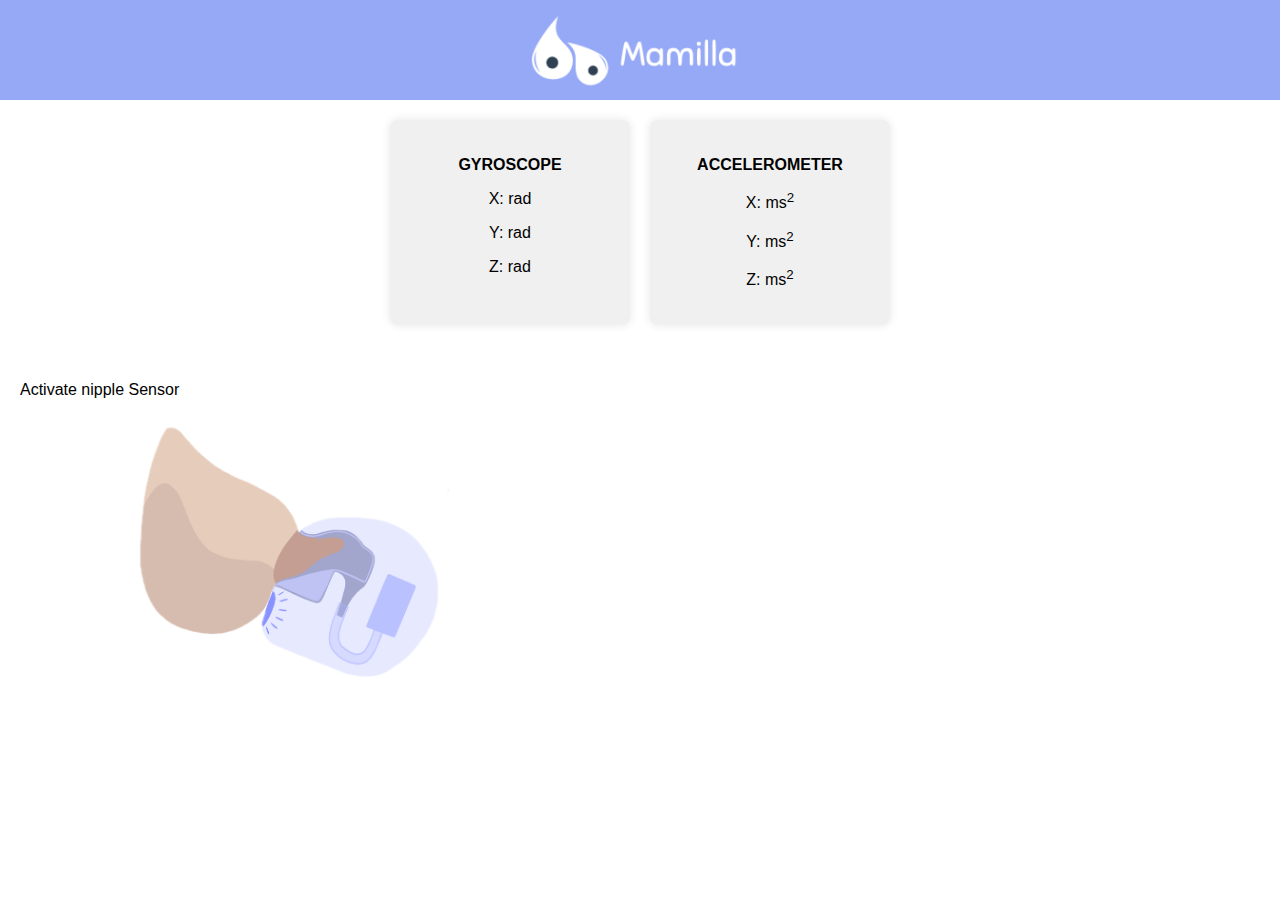
<file: 3D_Visualisation/index.html>
<!DOCTYPE HTML>
<html lang="en">
<head>
  <meta charset="UTF-8">
  <meta name="viewport" content="width=device-width, initial-scale=1.0">
  <title>Custom 3D Model Viewer</title>
  <link rel="stylesheet" type="text/css" href="style.css">
  <!-- Include Three.js Library -->
  <script type="module" src="https://cdn.skypack.dev/three@0.129.0/build/three.module.js"></script>
  <script type="module" src="https://cdn.skypack.dev/three@0.129.0/examples/jsm/loaders/GLTFLoader.js"></script>
</head>

<body>
  <header class="topnav">
    <img src="logo.png" alt="Logo" class="logo"> 
  </header>

  <main class="content">
    <!-- Data Cards Section -->
    <div class="cards">
      <div class="card">
        <p class="card-title">GYROSCOPE</p>
        <p><span class="reading">X: <span id="gyroX"></span> rad</span></p>
        <p><span class="reading">Y: <span id="gyroY"></span> rad</span></p>
        <p><span class="reading">Z: <span id="gyroZ"></span> rad</span></p>
      </div>
      <div class="card">
        <p class="card-title">ACCELEROMETER</p>
        <p><span class="reading">X: <span id="accX"></span> ms<sup>2</sup></span></p>
        <p><span class="reading">Y: <span id="accY"></span> ms<sup>2</sup></span></p>
        <p><span class="reading">Z: <span id="accZ"></span> ms<sup>2</sup></span></p>
      </div>
    
    </div>

    <!-- 3D Model Viewer Container -->
    <div class="model-and-image">
      <div class="image-side">
        <p class="diagram-text">Activate nipple Sensor</p>
        <img src="chin_detect.png" alt="Side Image" class="side-image">
      </div>
      <!-- 3D Model Section -->
      <div class="cube-content">
        <div id="3Dcube"></div>
      </div>
      
    </div>
  </main>

  <!-- Script to Handle 3D Model and Data Interaction -->
  <script type="module" src="script.js"></script>
</body>
</html>
</file>
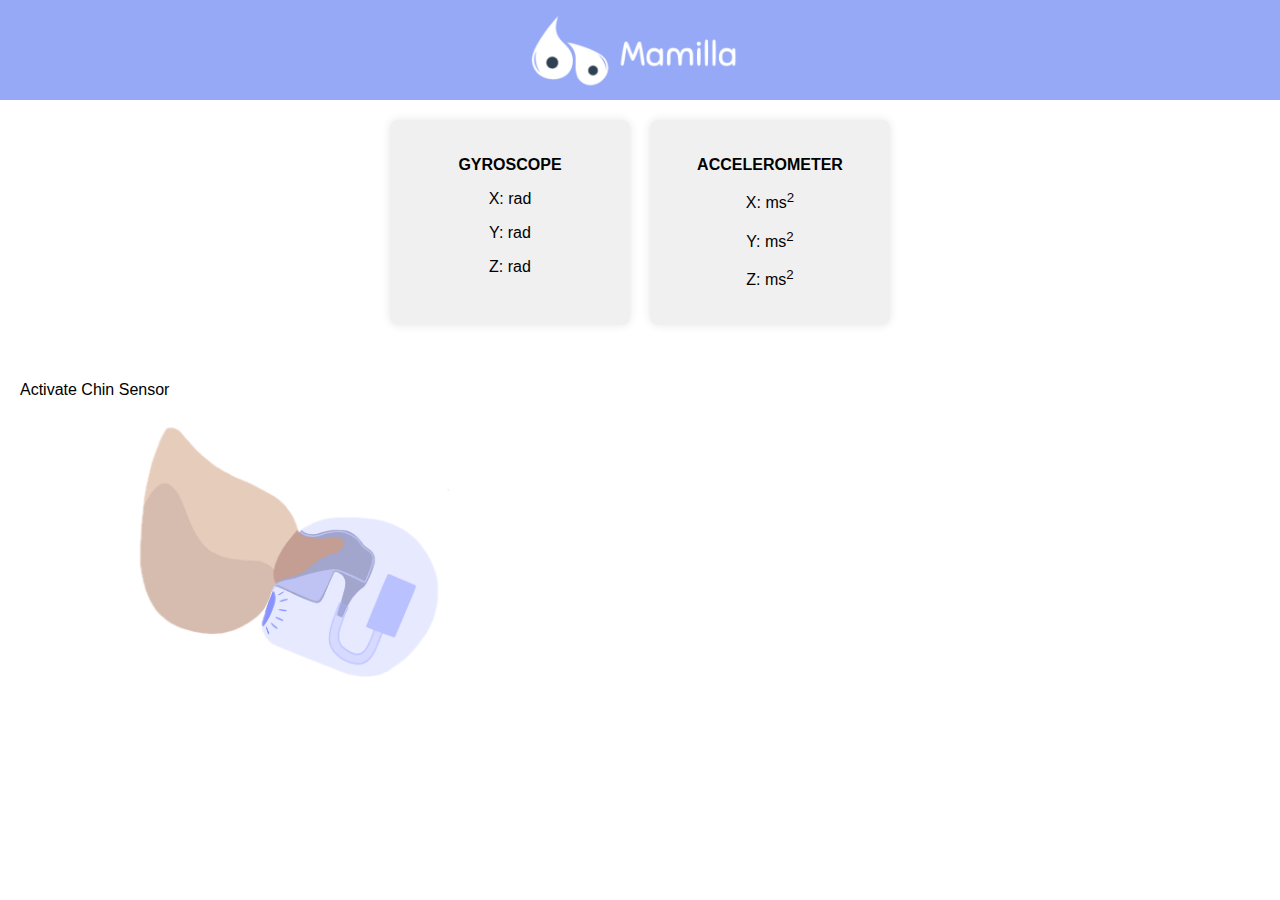
<file: 3D_Visualisation/first_page.html>
<!DOCTYPE HTML>
<html lang="en">
<head>
  <meta charset="UTF-8">
  <meta name="viewport" content="width=device-width, initial-scale=1.0">
  <title>Custom 3D Model Viewer</title>
  <link rel="stylesheet" type="text/css" href="style.css">
  <!-- Include Three.js Library -->
  <script type="module" src="https://cdn.skypack.dev/three@0.129.0/build/three.module.js"></script>
  <script type="module" src="https://cdn.skypack.dev/three@0.129.0/examples/jsm/loaders/GLTFLoader.js"></script>
</head>

<body>
  <header class="topnav">
    <img src="logo.png" alt="Logo" class="logo"> 
  </header>

  <main class="content">
    <!-- Data Cards Section -->
    <div class="cards">
      <div class="card">
        <p class="card-title">GYROSCOPE</p>
        <p><span class="reading">X: <span id="gyroX"></span> rad</span></p>
        <p><span class="reading">Y: <span id="gyroY"></span> rad</span></p>
        <p><span class="reading">Z: <span id="gyroZ"></span> rad</span></p>
      </div>
      <div class="card">
        <p class="card-title">ACCELEROMETER</p>
        <p><span class="reading">X: <span id="accX"></span> ms<sup>2</sup></span></p>
        <p><span class="reading">Y: <span id="accY"></span> ms<sup>2</sup></span></p>
        <p><span class="reading">Z: <span id="accZ"></span> ms<sup>2</sup></span></p>
      </div>
    
    </div>

    <!-- 3D Model Viewer Container -->
    <div class="model-and-image">
      <div class="image-side">
        <p class="diagram-text">Activate Chin Sensor</p>
        <img src="chin_detect.png" alt="Side Image" class="side-image">
      </div>
      <!-- 3D Model Section -->
      <div class="cube-content">
        <div id="3Dcube"></div>
      </div>
      
    </div>
  </main>

  <!-- Script to Handle 3D Model and Data Interaction -->
  <script type="module" src="script.js"></script>
</body>
</html>
</file>
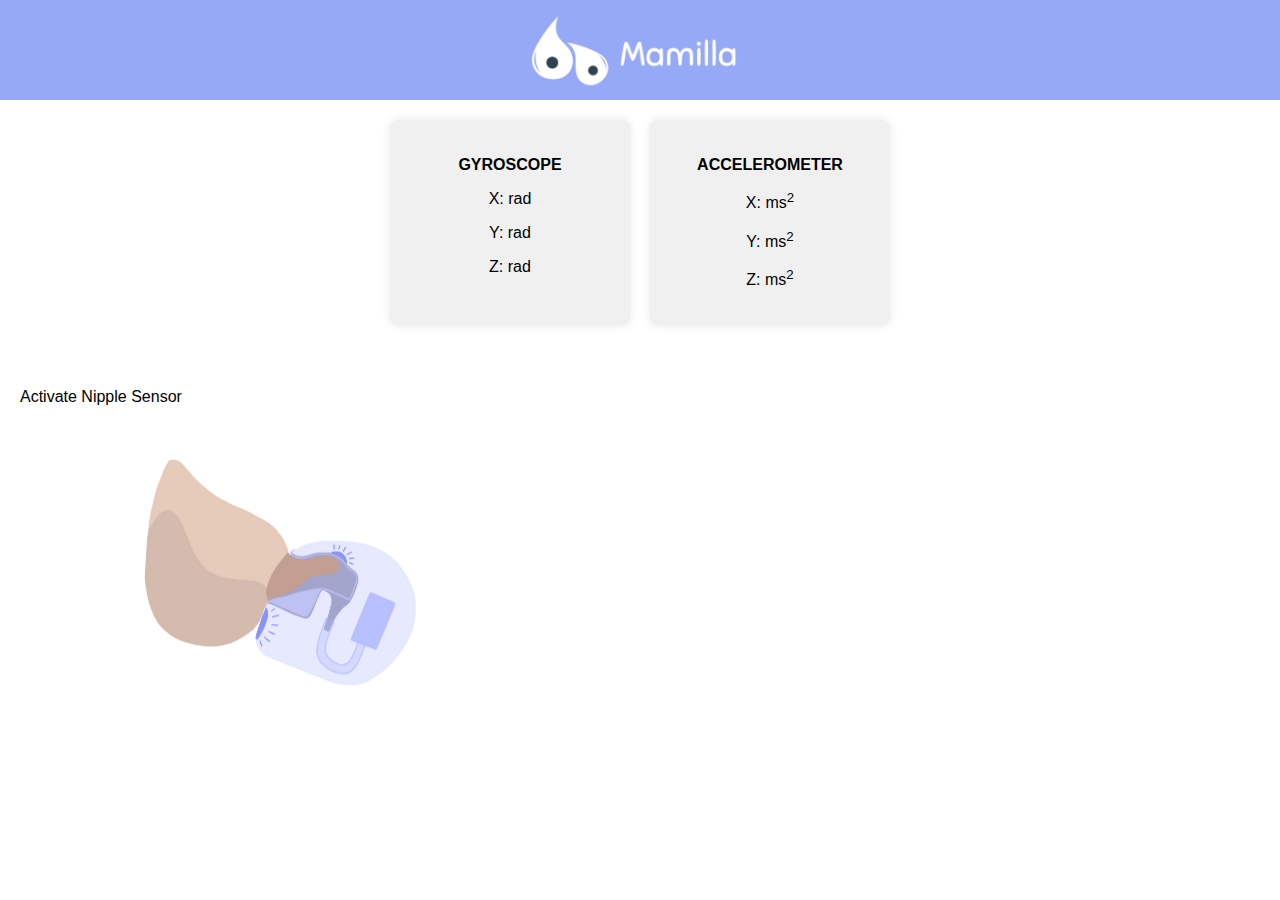
<file: 3D_Visualisation/next_page.html>
<!DOCTYPE HTML>
<html lang="en">
<head>
  <meta charset="UTF-8">
  <meta name="viewport" content="width=device-width, initial-scale=1.0">
  <title>Custom 3D Model Viewer</title>
  <link rel="stylesheet" type="text/css" href="style.css">
  <!-- Include Three.js Library -->
  <script type="module" src="https://cdn.skypack.dev/three@0.129.0/build/three.module.js"></script>
  <script type="module" src="https://cdn.skypack.dev/three@0.129.0/examples/jsm/loaders/GLTFLoader.js"></script>
</head>

<body>
  <header class="topnav">
    <img src="logo.png" alt="Logo" class="logo"> 
  </header>

  <main class="content">
    <!-- Data Cards Section -->
    <div class="cards">
      <div class="card">
        <p class="card-title">GYROSCOPE</p>
        <p><span class="reading">X: <span id="gyroX"></span> rad</span></p>
        <p><span class="reading">Y: <span id="gyroY"></span> rad</span></p>
        <p><span class="reading">Z: <span id="gyroZ"></span> rad</span></p>
      </div>
      <div class="card">
        <p class="card-title">ACCELEROMETER</p>
        <p><span class="reading">X: <span id="accX"></span> ms<sup>2</sup></span></p>
        <p><span class="reading">Y: <span id="accY"></span> ms<sup>2</sup></span></p>
        <p><span class="reading">Z: <span id="accZ"></span> ms<sup>2</sup></span></p>
      </div>
    </div>

    <!-- 3D Model Viewer Container -->
    <div class="model-and-image">
      <div class="image-side">
        <p class="diagram-text">Activate Nipple Sensor</p>
        <img src="nipple_detect.png" alt="Side Image" class="side-image">
      </div>
      <!-- 3D Model Section -->
      <div class="cube-content">
        <div id="3Dcube"></div>
      </div>
      
    </div>
  </main>

  <!-- Script to Handle 3D Model and Data Interaction -->
  <script type="module" src="script1.js"></script>
</body>
</html>
</file>
<file: 3D_Visualisation/style.css>
/* 50% AI generated, 50% self */
html {
  font-family: Arial, sans-serif;
  margin: 0;
  padding: 0;
}

body {
  margin: 0;
  padding: 0;
  display: flex;
  flex-direction: column;
  justify-content: space-between;
  min-height: 100vh;
}

/* Header Styles */
.topnav {
  background-color: #96A9F6;
  color: #FEFCFB;
  font-size: 1rem;
  height: 100px; 
  display: flex;
  justify-content: center;
  align-items: center;
  gap: 10px; 
}

.logo {
  height: 80px;
  width: auto;
}

/* Main Content Styles */
.content {
  padding: 20px;
  flex: 1;
}

/* Cards Section */
.cards {
  display: flex;
  gap: 20px; 
  justify-content: center;
  margin-bottom: 20px;
}

.card {
  padding: 20px;
  background-color: #f0f0f0;
  border-radius: 8px;
  box-shadow: 0 0 10px rgba(0, 0, 0, 0.1);
  width: 200px; 
  text-align: center;
}

.card-title {
  font-weight: bold;
  margin-bottom: 10px;
}

.reading {
  font-size: 1rem;
}

/* Model and Image Layout */
.model-and-image {
  display: flex;
  justify-content: center;
  align-items: center;
  gap: 0px; 
  flex-wrap: wrap; 
}

.cube-content {
  width: 60%; 
  height: 400px;
  background-color: #fff;
  margin: auto;
}

.image-side {
  width: 35%; 
  padding-top: 20px;
}

.side-image {
  margin-left: 50px; 
  width: 100%; 
  object-fit: cover; 
}

/* Reset Button Styles */
.reset-btn {
  position: fixed;
  bottom: 20px;
  right: 20px;
  padding: 10px 20px;
  background-color: #3A4E66;
  color: white;
  border: none;
  border-radius: 5px;
  cursor: pointer;
  font-size: 1rem;
}

.reset-btn:hover {
  background-color: #2c3e50;
}

/* Mobile Responsiveness */
@media (max-width: 768px) {
  .cards {
    flex-direction: column;
  }

  .model-and-image {
    flex-direction: column; 
    align-items: center;
  }

  .cube-content {
    width: 80%; 
    height: 300px;
  }

  .image-side {
    width: 80%;
  }
  .diagram-text {
    margin-left: 50px; 
    font-size: 4rem;
    text-align: center;
    margin-bottom: 10px; 
    font-weight: bold;
    color: #333;
  }
  
}
#flex-sensor-popup button {
  background-color: white;
  color: #96A9F6;
  border: none;
  padding: 10px 20px;
  border-radius: 5px;
  margin-top: 15px;
  cursor: pointer;
  transition: background-color 0.3s ease;
}

#flex-sensor-popup button:hover {
  background-color: #f0f0f0;
}
</file>
